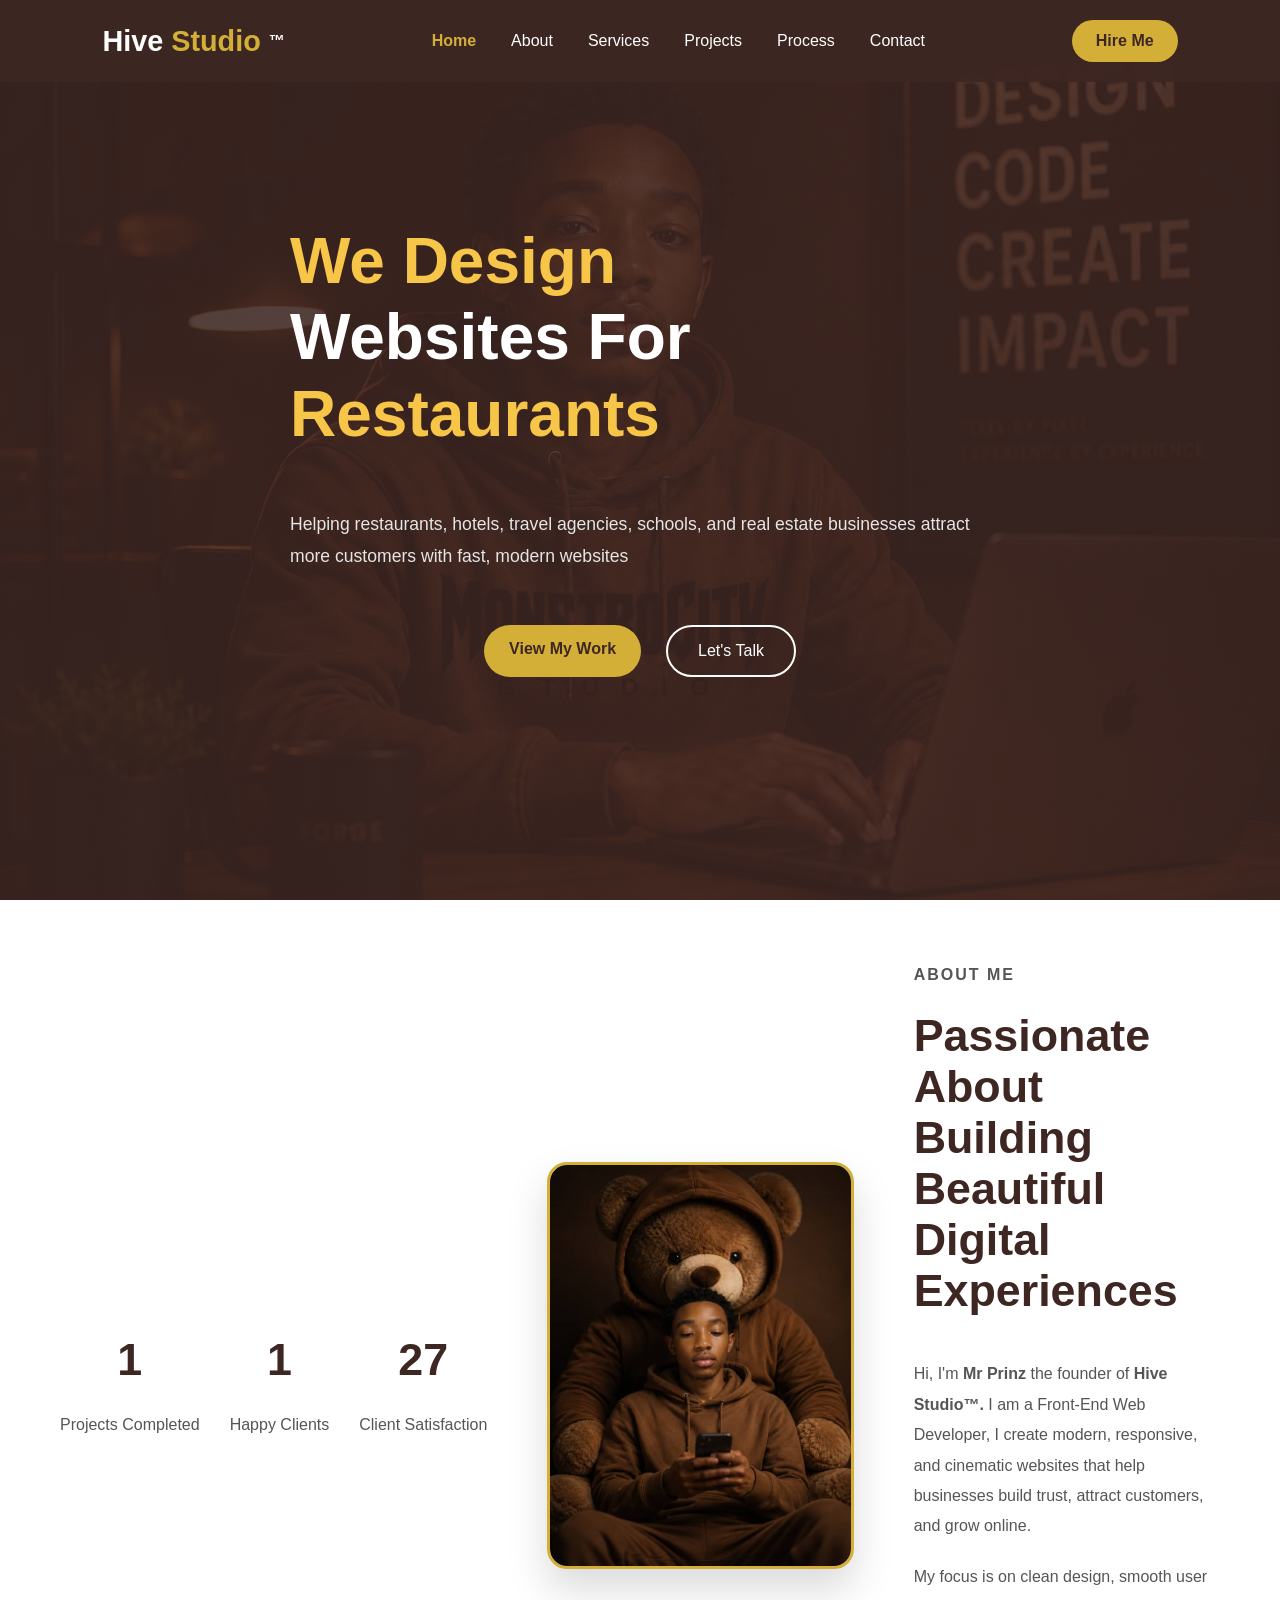
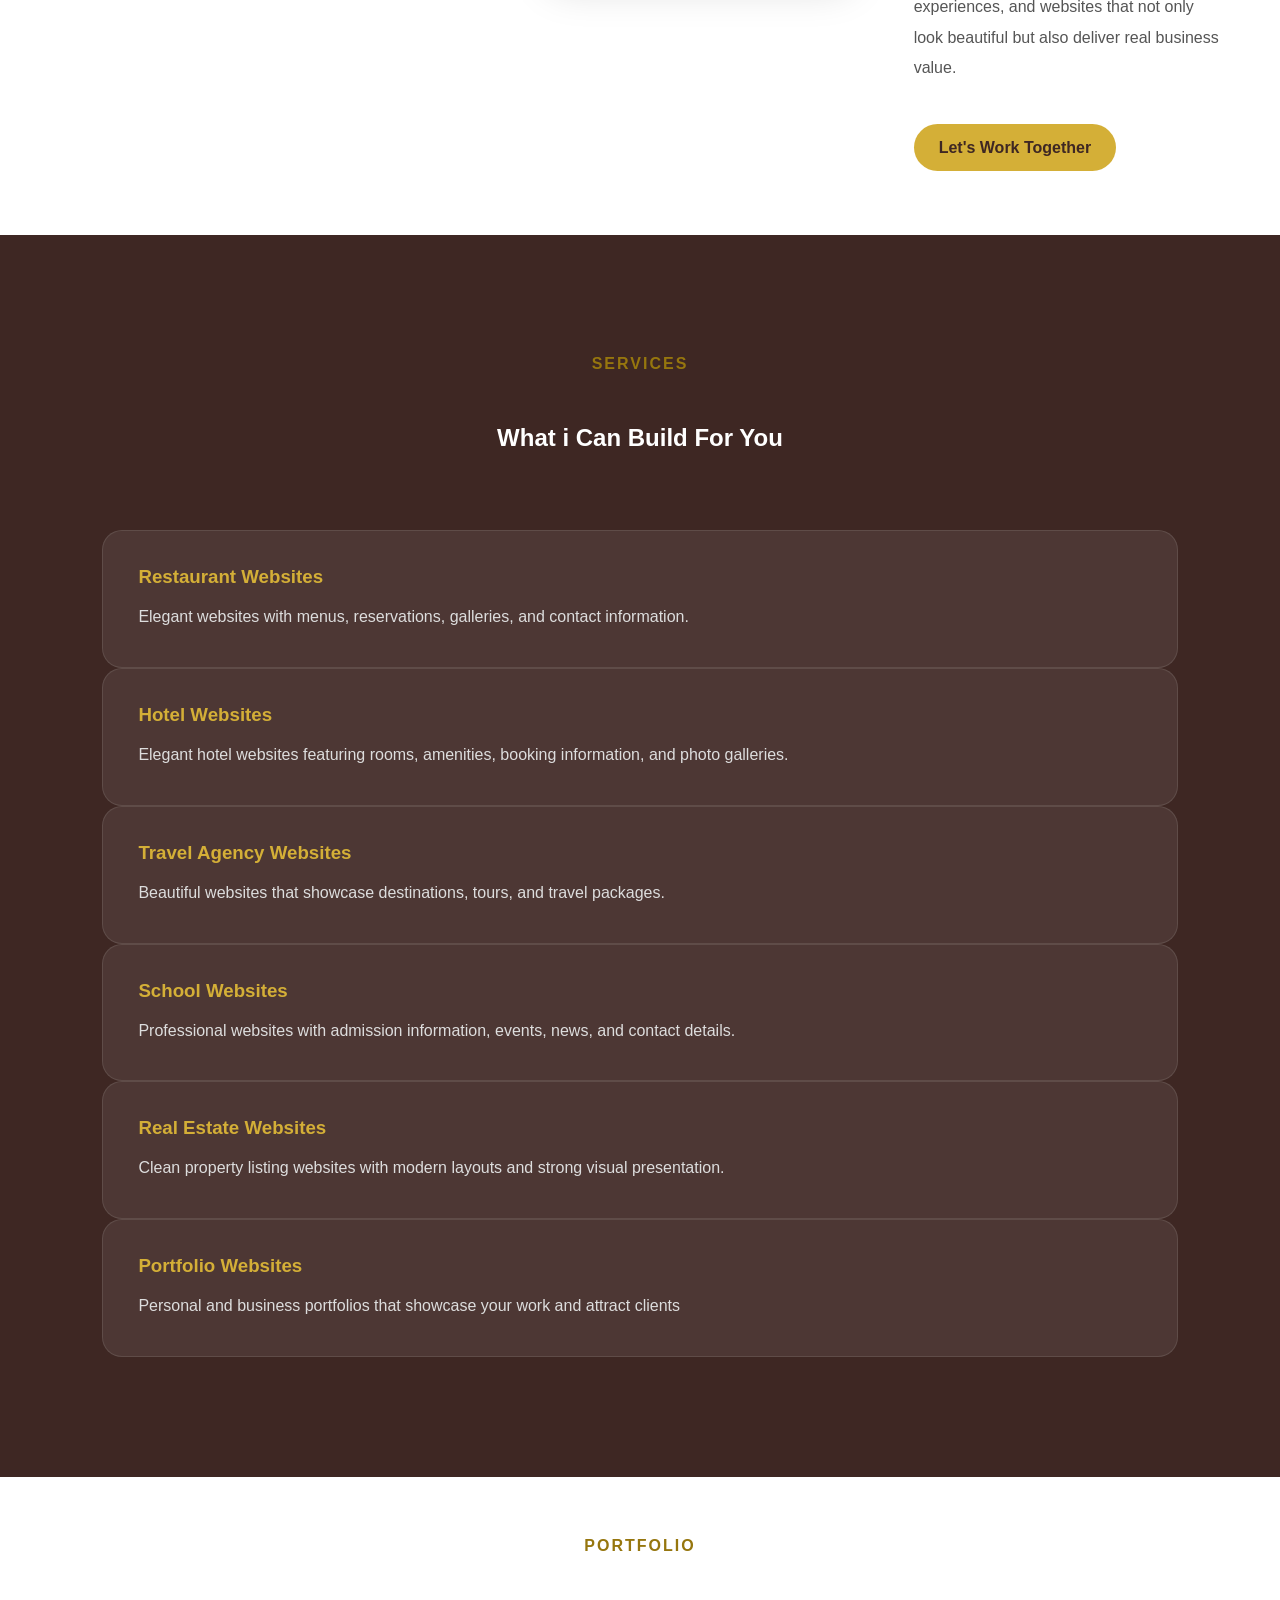
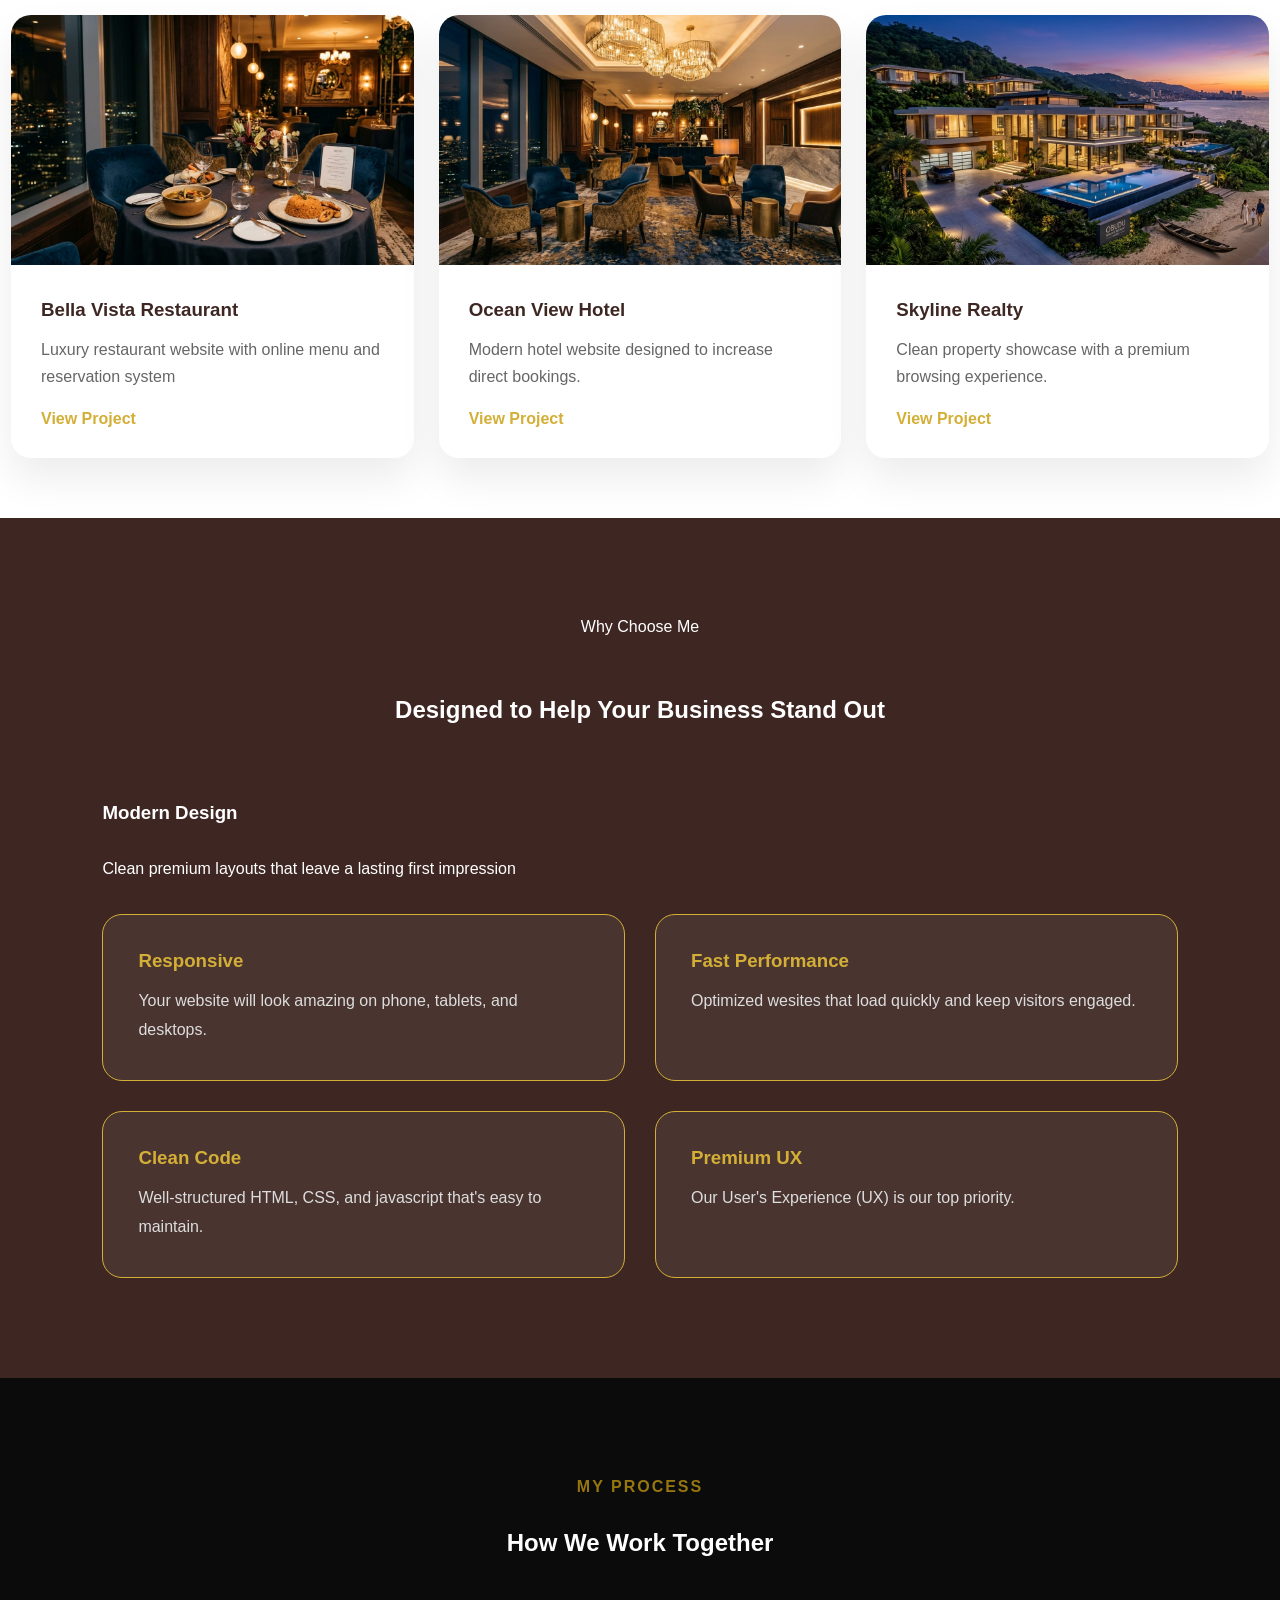
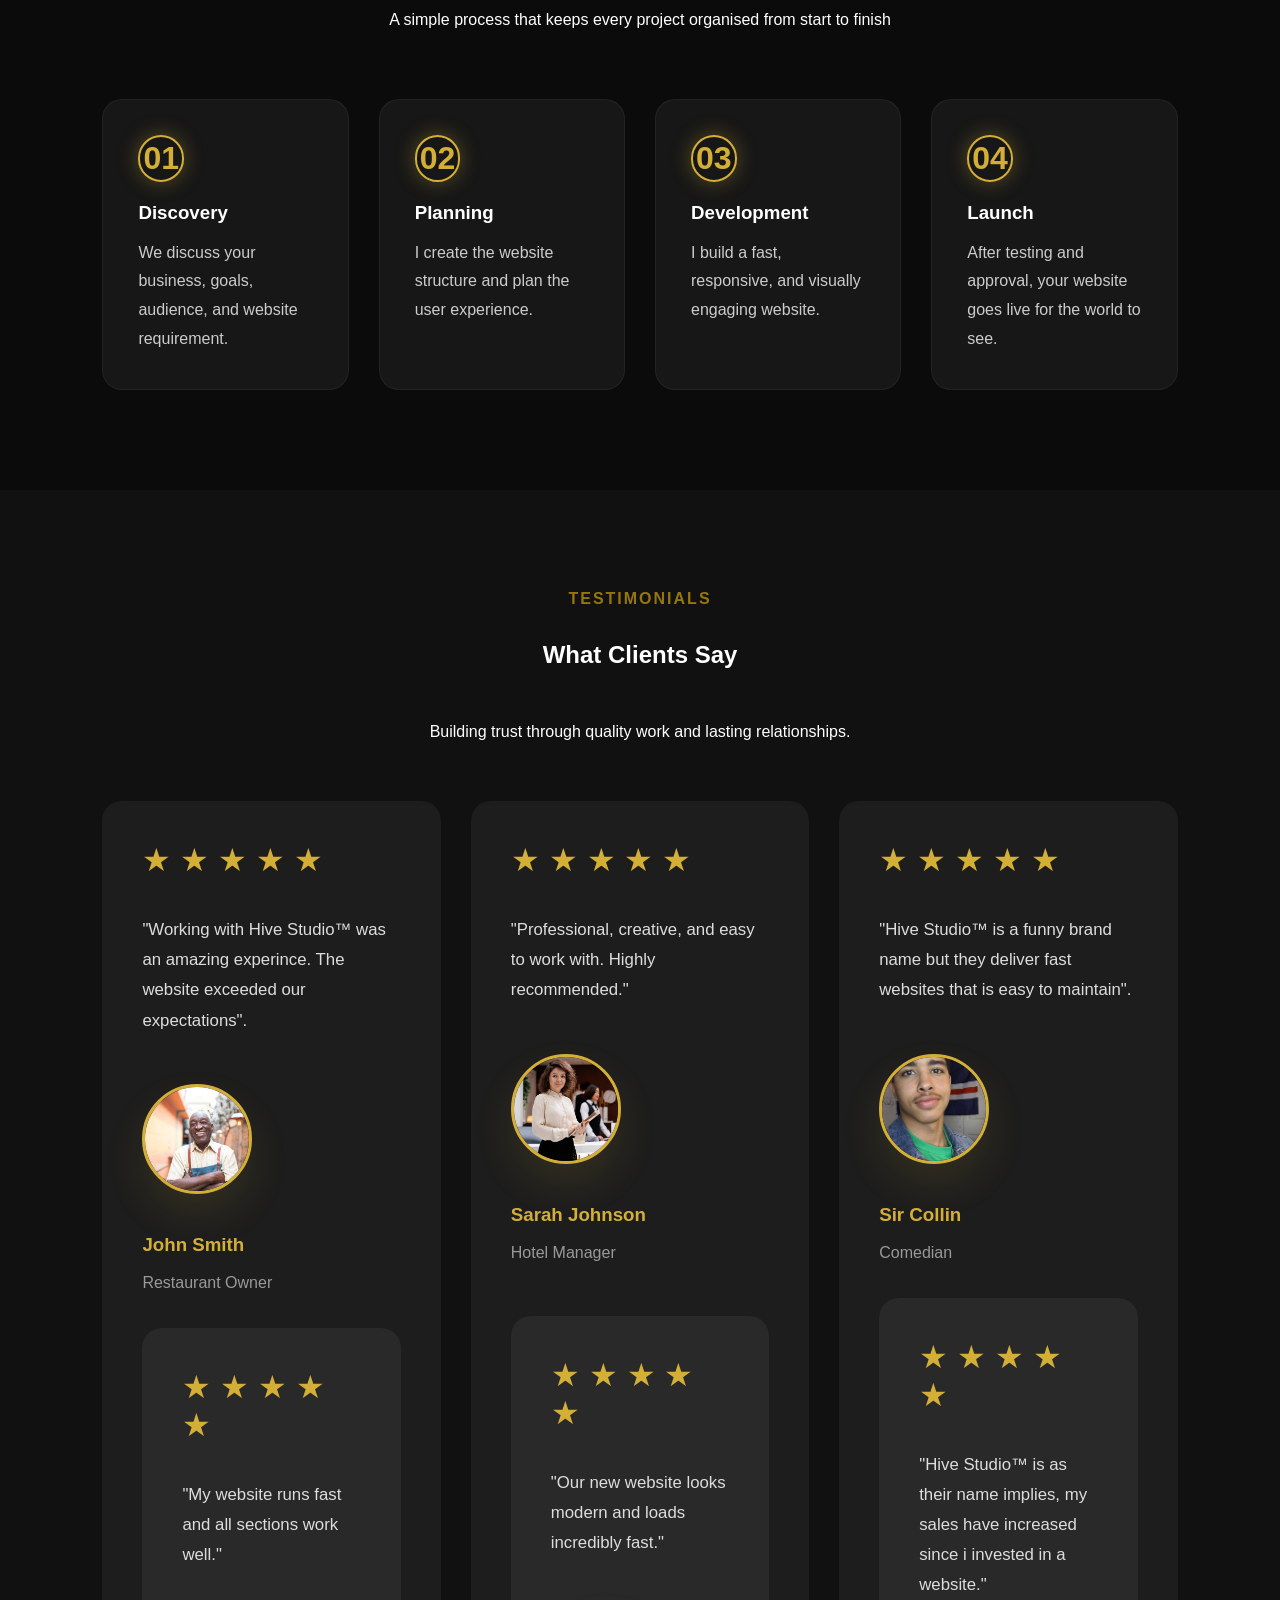
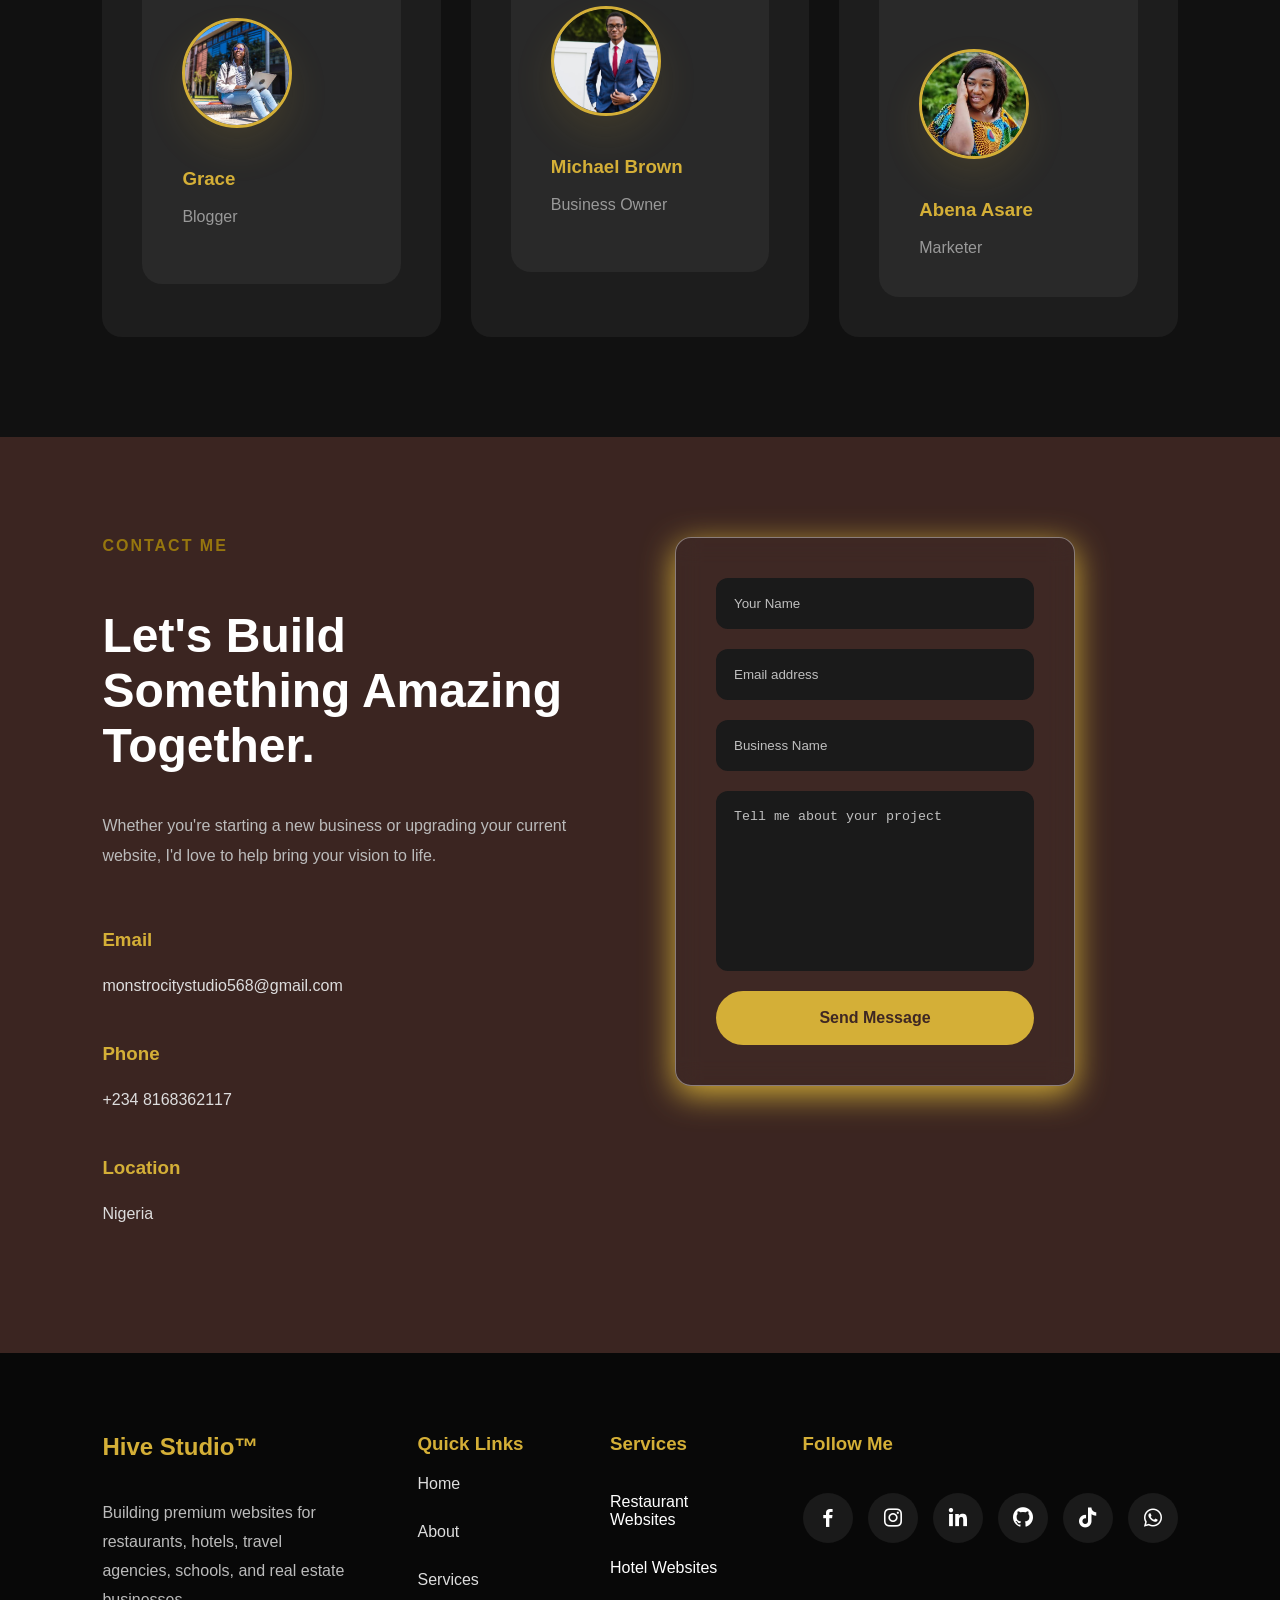
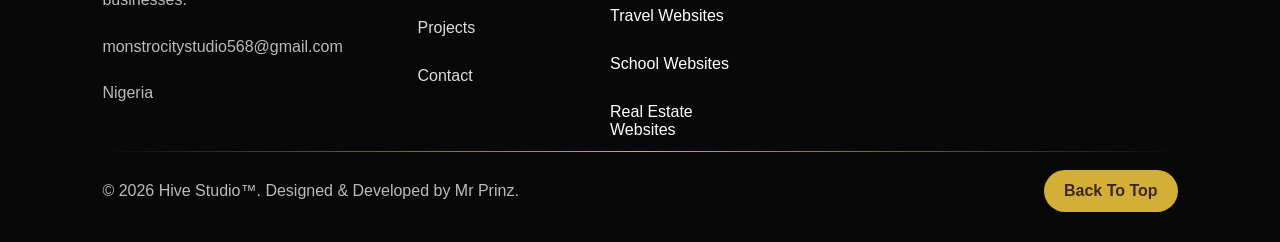
<file: index.html>
<!DOCTYPE html>
<html-lang="en">

<head>

<meta charset="UTF-8">

<meta name="viewport" content="width=device-width,initial-scale=1.0">

<title>Hive Studio™ | Cinematic web Design & Development</title>


    <link rel="stylesheet" href="css/boxicons.min.css">

    <!--<link rel="preload" href="Portfolio.css" as="style">-->

    <link rel="stylesheet" href="Portfolio.css">

<meta name="description"
content="Hive Studio™  builds modern, responsive and cinematic websites that help brands and
businesses stand out online.">

<meta name="keywords"
content="Web Design, Web Developer, Frontend Developer, Portfolio, HTML, CSS, JavaScript, Nigeria, Africa, Hive Studio™ ">

<meta name="author"
content="Hive Studio™">


<link rel="preload"
as="image"
href="Images/monstro.jpeg"



</head>

<body>


<!--Loadig Screen-->

<div id="preloader">

<div class="loader-content">

<h1>Hive Studio™</h1>
<p>Crafting Cinematic Websites</p>

<div class="loading-bar">

    <div class="loading-progress"></div>
</div>
    </div>
</div>



<header>

    <nav class="navbar">

        <div class="logo">
            <span class="big">Hive</span>
            <span class="belly"> Studio</span>
            <span class="Studio">™</span>
        </div>

        <ul class="nav-links" id="navLinks">

        <li><a href="#home">Home</a></li>
        <li><a href="#about">About</a></li>
        <li><a href="#services">Services</a></li>
        <li><a href="#projects">Projects</a></li>
        <li><a href="#process">Process</a></li>
        <li><a href="#contact">Contact</a></li>

        </ul> 


        <div class="menu-toggle" id="menuToggle">&#9776</div>

        <a href="#contact" class="hire-btn">Hire Me</a>

    </nav>

</header>

<main>

<section id="home" class="hero">

    <div class="hero-content hero-animation">
<!--
        <p class="hero-tag">Premium Front-End Web Developer</p><br>
-->

        <!--heading text edit-->
        <h1>
            <span id="typing1"></span><br>
             Websites For <span id="typing2"></span>
        </h1><br><br>

        <p class="hero-text">
        Helping restaurants, hotels, travel agencies, schools, and real estate businesses
        attract more customers with fast, modern websites
        </p><br>

        <div class="hero-buttons">
            <a href="#projects" class="btn-primary">View My Work</a>
             <a href="#contact" class="btn-secondary">Let's Talk</a>
        </div>

    </div>

</section>


<section id="about" class="about reveal">




  
  <!--Stats section-->

 <div class="stats">

<div class="stat">
    <h2 class="counter"
    data-target="1">0</h2>
    <p>Projects Completed</p>
</div>

<div class="stat">
    <h2 class="counter"
     data-target="1">0</h2>
     <p>Happy Clients</p>
</div>

<div class="stat">
    <h2 class="counter"
     data-target="100">0</h2>
     <p>Client Satisfaction</p>
</div>

    </div>


    <div class="about-image">
        <img src="Images/profile.jpeg" 
        alt="Photo of the founder of Hive Studio™" loading="lazy">
    </div>

    <div class="about-content">

<p class="section-tag">About Me</p>

<h2>
    Passionate About Building Beautiful Digital Experiences
</h2><br>

<p>
    Hi, I'm <strong> Mr Prinz</strong>
    the founder of <strong>Hive Studio™.</strong>
     I am a Front-End Web Developer,
    I create modern, responsive, and cinematic websites that
     help businesses build trust, attract customers, and grow online.
</p>

<p>
    My focus is on clean design, smooth user experiences,
     and websites that not only look beautiful but also 
     deliver real business value.
</p><br><br>

<a href="#contact" class="btn-primary">
    Let's Work Together
</a><br><br>

    </div>





</section>

<section id="services" class="services reveal">

<div class="section-heading">
    <p class="section-tag">Services</p><br><br>
    <h2>What i Can Build For You</h2>
</div><br>

<div class="services-container"></div>

<div class="service-card">
    <h3>Restaurant Websites</h3>
    <p>Elegant websites with menus, reservations,
        galleries, and contact information.
    </p>
</div>

<div class="service-card">
    <h3>Hotel Websites</h3>
    <p>Elegant hotel websites featuring rooms, amenities,
        booking information, and photo galleries.
    </p>
</div>

<div class="service-card">
    <h3>Travel Agency Websites </h3>
    <p>Beautiful websites that showcase destinations, tours,
        and travel packages.
    </p>
</div>

<div class="service-card">
    <h3>School Websites</h3>
    <p>Professional websites with admission information, events,
        news, and contact details.
    </p>
</div>

<div class="service-card">
    <h3>Real Estate Websites</h3>
    <p>Clean property listing websites with modern layouts and strong
        visual presentation.
    </p>
</div>

<div class="service-card">
    <h3>Portfolio Websites</h3>
    <p>Personal and business portfolios that showcase your work and attract
        clients
    </p>
</div>

</div>

</section>

<section id="projects" class="projects reveal">

<div class="section-heading">
    <p class="section-tag">Portfolio</p>
</div>

<div class="projects-container">

    <div class="project-card">
        <img src="Images/restaurant.jpeg"
         alt="Restaurant Website image" loading="lazy">

        <div class="project-content">
            <h3>Bella Vista Restaurant</h3>
           <p> Luxury restaurant website with online menu and reservation system</p>

           <a href="#">View Project</a>

        </div>
    </div>

     <div class="project-card">
        <img src="Images/hotel.jpeg" alt="Hotel Website image" loading="lazy">

        <div class="project-content">
            <h3>Ocean View Hotel</h3>
           <p>Modern hotel website designed to increase direct bookings.</p>

           <a href="#">View Project</a>

        </div>
    </div>


    <div class="project-card">
        <img src="Images/realestate.jpeg"
         alt="Real Estate Website image" loading="lazy">

        <div class="project-content">
            <h3>Skyline Realty</h3>
           <p>Clean property showcase with a premium browsing experience.</p>

           <a href="#">View Project</a>

        </div>
    </div>

</div>

</section>

<section id="why-choose" class="why-choose">

<div class="section-heading">
    <p class="section-heading">Why Choose Me</p>
    <h2>Designed to Help Your Business Stand Out</h2>
</div><br>

<h3>Modern Design</h3><br><br>
<p>Clean premium layouts that leave a lasting first impression</p><br><br>

<div class="why-grid">

<div class="why-card">
    <h3>Responsive</h3>
    <p>Your website will look amazing on phone, tablets, and desktops. </p>
</div>

<div class="why-card">
    <h3>Fast Performance</h3>
    <p>Optimized wesites that load quickly and keep visitors engaged. </p>
</div>

<div class="why-card">
    <h3>Clean Code</h3>
    <p>Well-structured HTML, CSS, and javascript that's easy to maintain. </p>
</div>

<div class="why-card">
    <h3>Premium UX</h3>
    <p>Our User's Experience (UX) is our top priority. </p>
</div>

</div>

</section>


<section id="process" class="process reveal">

    <div class="section-heading">
        <p class="section-tag">My Process</p><br>
        <h2>How We Work Together</h2><br><br><br>
        <p class="section-subtitle">
            A simple process that keeps every project organised
            from start to finish
        </p>
    </div>

    <div class="process-container">

        <div class="process-card">
            <span class="bb">01</span>
            <h3>Discovery</h3>
            <p>We discuss your business, goals, audience, and website requirement.</p>

        </div>

        <div class="process-card">
            <span class="bb">02</span>
            <h3>Planning</h3>
            <p>I create the website structure and plan the user experience.</p>

        </div>

        <div class="process-card">
            <span class="bb">03</span>
            <h3>Development</h3>
            <p>I build a fast, responsive, and visually engaging website.</p>

        </div>

        <div class="process-card">
            <span class="bb">04</span>
            <h3>Launch</h3>
            <p>After testing and approval, your website goes live for the world to see.</p>

        </div>
  
    </div>

</section>

<section id="testimonials" class="testimonials reveal">

<div class="section-heading">
    <p class="section-tag">Testimonials</p><br>
    <h2>What Clients Say</h2><br><br><br>
    <p class="section-subtitle">
        Building trust through quality work and lasting relationships.
    </p>
</div>

<div class="testimonial-container">

    <div class="testimonial-card">


        <div class="static-rating">
    <span class="star filled">&#9733</span>
    <span class="star filled">&#9733</span>
    <span class="star filled">&#9733</span>
    <span class="star filled">&#9733</span>
    <span class="star filled">&#9733</span>
</div><br><br><br>


        <p class="quote">
            "Working with Hive Studio™ was an amazing experince.
            The website exceeded our expectations".
        </p><br>

        <img class="img" src="Images/john.jpeg" alt="john smith" loading="lazy"><br><br><br>

        <div class="client">
            <h3>John Smith</h3><br>
            <span>Restaurant Owner</span><br><br><br>
             
        </div>

        <div class="testimonial-card">

                 <div class="static-rating">
    <span class="star filled">&#9733</span>
    <span class="star filled">&#9733</span>
    <span class="star filled">&#9733</span>
    <span class="star filled">&#9733</span>
    <span class="star filled">&#9733</span>
</div><br><br><br>

        <p class="quote">
            "My website runs fast and all sections work well."
        </p><br>

        <img class="img" src="Images/grace.jpeg" alt="grace" loading="lazy"><br><br><br>

        <div class="client">
            <h3>Grace</h3><br>
            <span>Blogger</span><br><br>
        
        </div>
        </div>

    </div>

    <div class="testimonial-card">


             <div class="static-rating">
    <span class="star filled">&#9733</span>
    <span class="star filled">&#9733</span>
    <span class="star filled">&#9733</span>
    <span class="star filled">&#9733</span>
    <span class="star filled">&#9733</span>
</div><br><br><br>

        <p class="quote">
            "Professional, creative, and easy to work with. Highly recommended."
        </p><br>

             <img class="img" src="Images/sarah.jpeg" alt="sarah" loading="lazy"><br><br><br>

        <div class="client">
            <h3>Sarah Johnson</h3><br>
            <span>Hotel Manager</span><br><br>
       
        </div><br><br>


        <div class="testimonial-card">

                 <div class="static-rating">
    <span class="star filled">&#9733</span>
    <span class="star filled">&#9733</span>
    <span class="star filled">&#9733</span>
    <span class="star filled">&#9733</span>
    <span class="star filled">&#9733</span>
</div><br><br><br>

        <p class="quote">
            "Our new website looks modern and loads incredibly fast."
        </p><br>

        <img class="img" src="Images/brown.jpeg" alt="brown" loading="lazy"><br><br><br>

        <div class="client">
            <h3>Michael Brown</h3><br>
            <span>Business Owner</span><br><br>
        
        </div>

    </div>

</div>




    <div class="testimonial-card">

             <div class="static-rating">
    <span class="star filled">&#9733</span>
    <span class="star filled">&#9733</span>
    <span class="star filled">&#9733</span>
    <span class="star filled">&#9733</span>
    <span class="star filled">&#9733</span>
</div><br><br><br>

        <p class="quote">
            "Hive Studio™ is a funny brand name but they deliver
             fast websites that is easy to maintain".
        </p><br>

              <img class="img" src="Images/collin.jpeg" 
              alt="sir collin" loading="lazy"><br><br><br>

        <div class="client">
            <h3>Sir Collin</h3><br>
            <span>Comedian</span><br><br><br>

        </div>

        <div class="testimonial-card">


                    <div class="static-rating">
    <span class="star filled">&#9733</span>
    <span class="star filled">&#9733</span>
    <span class="star filled">&#9733</span>
    <span class="star filled">&#9733</span>
    <span class="star filled">&#9733</span>
</div><br><br><br>


        <p class="quote">
            "Hive Studio™ is as their name implies,
            my sales have increased since i invested in a website."
        </p><br>

         <img class="img" src="Images/asare.jpeg" alt="asare" loading="lazy"><br><br><br>

         <div class="client">
            <h3>Abena Asare</h3><br>
            <span>Marketer</span>

        </div>
        </div>

    </div>

</section>


<section id="contact" class="contact reveal">

<div class="contact-left">

    <p class="section-tag">Contact Me</p><br>

    <h2>
        Let's Build Something Amazing Together.
    </h2><br>

    <p class="contact-text">
        Whether you're starting a new business or upgrading your
        current website, I'd love to help bring your vision to life.
    </p><br>

    <div class="contact-info">

        <div class="info-box">
            <h3>Email</h3><br>
            <p>monstrocitystudio568@gmail.com</p><br>
        </div>

        
        <div class="info-box">
            <h3>Phone</h3><br>
            <p>+234 8168362117</p><br>
            </div>

        <div class="info-box">
            <h3>Location</h3><br>
            <p>Nigeria</p>
        </div>
    </div>
</div>

<div class="contact-right">
<div class="form-wrapper">
    <form>

        <input type="text" placeholder="Your Name">

        <input  type="email" placeholder="Email address">

        <input  type="text" placeholder="Business Name">

        <textarea placeholder="Tell me about your project"></textarea>

        <button type="submit">Send Message</button>

    </form>
</div>

</div>

</section>

</main>


<footer class="footer reveal">


    <div class="footer-container">

        <div class="footer-brand">
            <h2>Hive Studio™</h2><br>
            <p>
                Building premium websites for restaurants, hotels, 
                travel agencies, schools, and real estate businesses.
            </p><br>

            <p>
                monstrocitystudio568@gmail.com
            </p><br>

            <p>
                Nigeria
            </p>
        </div>

        <div class="footer-links">

            <h3>Quick Links</h3>

            <ul>

                <li><a href="#home">Home</a></li><br>
                <li><a href="#about">About</a></li><br>
                <li><a href="#services">Services</a></li><br>
                <li><a href="#projects">Projects</a></li><br>
                <li><a href="#contact">Contact</a></li>

            </ul>

        </div>

        <div class="footer-services">
            <h3>Services</h3><br>

            <ul>

                <li>Restaurant Websites</li><br>
                <li>Hotel Websites</li><br>
                <li>Travel Websites</li><br>
                <li>School Websites</li><br>
                <li>Real Estate Websites</li>

            </ul>
        </div>

        <div class="footer-social">

            <h3>Follow Me</h3><br>
            <div class="social-icons">

                <a href="#" class="circle" aria-label="facebook"><i class="bx bxl-facebook"></i></a>
                <a href="#" class="circle" aria-label="instagram"><i class="bx bxl-instagram"></i></a>
                <a href="https://www.linkedin.com/in/mr-prinz-85503630b?utm_source=share_via&utm_content=profile&utm_medium=member_android" class="circle"
                aria-label="linkedin">
                    <i class="bx bxl-linkedin"></i></a>
                <a href="https://github.com/prinz902" class="circle"
                aria-label="github"><i class="bx bxl-github"></i></a>
                <a href="https://www.tiktok.com/@prinz_the_dev?_r=1&_t=ZN-97iVaFjxzpm" class="circle"
                aria-label="tiktok"><i class="bx bxl-tiktok"></i></a>
                <a href="https://wa.me/2348168362117" class="circle"
                aria-label="whatsapp"><i class="bx bxl-whatsapp"></i></a>


            </div>

        </div>

    </div>

    <hr><br>

    <div class="footer-bottom">

        <p>&copy 2026 Hive Studio™. Designed & Developed by Mr Prinz.</p>

        <a href="#home" class="top-btn">Back To Top</a>

    </div>


</footer>




<div class="modal">

    <div class="modal-content">

        <span class="close">&times;</span>

        <img src="Images/restaurant.jpg" alt="Project Preview" loading="lazy">

        <h2> Bella Vista Restaurant</h2>

        <p>
            A modern restaurant website with online reservations,
            digital menu and responsive design.
        </p>

        <h3>Technologies Used</h3>

        <ul>
            <li>HTML</li>
            <li>CSS</li>
            <li>JavaScript</li>
        </ul>

        <div class="modal-buttons">

            <a href="#" class="btn">Live Demo</a>

            <a href="#" class="btn open-modal">View Code</a>

        </div>
    </div>
</div>






<script src="script.js" defer></script>

</body>

</html>
</file>
<file: Portfolio.css>
/*Reset*/
*{
margin: 0;
padding:0;
box-sizing: border-box;
justify-content: center;
}

/*body*/
body{
    font-family:Arial, Helvetica, sans-serif;
    background-color: #3E2723;
    color: #ffffff;
}

/*navbar*/
.navbar{
    display: flex;
    justify-content: space-between;
    align-items: center;

    padding: 20px 8%;
    width: 100%;

    position: fixed;
    top: 0;
    left: 0;

    background: rgba(62, 39, 35, 0.85);
    backdrop-filter: blur(10px);

    z-index: 1000;

}

/*logo*/
.logo{
   display: flex;
   align-items: center;
   gap: 8px;
   font-weight: 700;
}

.big{
    color: #ffffff;
    font-size: 1.8rem;
}

.belly{
    color: #D4AF37;
    font-size: 1.8rem;
}

.studio{
    color: #ffffff;
    font-size: 0.9rem;
    letter-spacing: 2px;
    text-transform: uppercase;
}

/*nav links*/
.nav-links{
    display: flex;
    list-style: none;
    gap: 35px;
}

.nav-links a{
    text-decoration: none;
    color:#ffffff;
    transition: 0.3s;
    position: relative;
}

.nav-links a::after {
    content: "";
    position: absolute;
    left: 0;
    bottom: -6px;
    width: 0;
    height: 2px;
    background: #D4AF37;
    transition: width 0.3s ease;
}

.nav-links a:hover {
    color: #D4AF37;
}

.nav-links a:hover::after {
    width: 100%;
}

/*active navigation*/
.nav-links a.active{
    color: #D4AF37;
    font-weight: 600;
}

/*hamburger menu btn desktop style property*/
.menu-toggle{
    display: none;
    font-size: 32px;
    color: #D4AF37;
    cursor: pointer;
}

/*hire me btn*/
.hire-btn{
    text-decoration: none;
    background: #D4AF37;
    color: #3E2723;
    padding: 12px 24px;
    border-radius: 30px;
    font-weight: bold;
    transition: 0.3s;
}

.hire-btn:hover {

    transform: translateY(-2px);
    box-shadow: 0 0 25px rgba(212, 175, 55, .5);
}

/*hero section*/
.hero{
    min-height: 100vh;
    display: flex;
    align-items: center;
    padding: 0 8%;
    background: linear-gradient(
        rgba(62, 39, 35, 0.85),
        rgba(62, 39, 35, 0.85)
    ),
    url("Images/monstro.jpeg");

    background-size: cover;
    background-position: center;
}

.hero-content {
    opacity: 0;
    transform: translateY(40px);
    max-width: 700px;
}

.hero-content.hero-animation{
    animation: heroReveal 1s ease forwards;
}

/*.hero-tag {
    color: #D4AF37;
    font-size: 1rem;
    margin-bottom: 15px;
    letter-spacing: 2px;
    text-transform: uppercase;
}*/

.hero h1 {
font-size: 4rem;
line-height: 1.2;
margin-bottom: 20px;
}

.hero-text {
    color: #E5E5E5;
    font-size: 1.1rem;
    line-height: 1.8;
    margin-bottom: 35px;
}

.hero-buttons {
    display: flex;
    gap: 25px;
}

.btn-primary {
    background: #D4AF37;
    color: #3E2723;
    padding: 15px 25px;
    border-radius: 30px;
    text-decoration: none;
    font-weight: bold;
    transition: 0.3s;
}

.btn-primary:hover {
    transform: translateY(-3px);
    box-shadow: 0 0 25px black;
}

.btn-secondary {
    border: 2px solid #ffffff;
    color: #ffffff;
    padding: 15px 30px;
    border-radius: 30px;
    text-decoration: none;
    transition: 0.3s
}

.btn-secondary:hover {
    background:#ffffff;
    color: #3E2723;
}

/*about section*/

.about{
    display: flex;
    align-items: center;
    justify-content: space-between;
    gap: 60px;

    padding: 60px;

    background: #ffffff;
    color: #222;
}

.about-image {
    flex: 1;

}

.about-image img {
    width: 100%;
    max-width: 450px;
    border: 3px solid #D4AF37;
    border-radius: 20px;

    box-shadow: 0 20px 40px rgba(0,0,0, .15 );
}

.about-content {
    flex: 1;
}


/*About Stats*/


.stats{
    display:flex;
    justify-content: space-around;
    flex-wrap: wrap;
    gap: 30px;
    margin-top: 60px;

}

.stat{
    text-align: center;
}

.counter{
    font-size: 3rem;
    color: #D4AF37;
}





.section-tag {
    color: #96760e;
    font-weight: bold;
    text-transform: uppercase;
    letter-spacing: 2px;
    margin-bottom: 15px;
    
}

.about h2 {
    font-size: 2.8rem;
    margin-bottom: 25px;
    color: #3E2723;
}

.about p {
    line-height: 1.9;
    margin-bottom: 20px;
    color: #555;
}

/*Services Section*/
.services {
    padding: 120px 8%;
    background: #3E2723;
    color: #ffffff;
}

.section-heading {
    text-align:center;
    margin-bottom: 60px;
}

.section heading h2 {
    font-size: 2.8rem;
    margin-top: 10px;
}

.service-container {
    display: grid;
    grid-template-columns: repeat(3, 1fr);
    gap: 30px;
}

.service-card {
    background: rgba(255, 255, 255, 0.08 );
    padding: 35px;
    border-radius: 20px;
    transition: transform .3s ease,
    box-shadow .3s ease;
    border: 1px solid rgba(255, 255, 255, 0.1);
}

.service-card h3 {
    color: #D4AF37;
    margin-bottom: 15px;
}

.service-card p {
    line-height: 1.8;
    color: #ddd;
}

.service-card:hover {
    transform: translateY(-10px);
    box-shadow: 0 20px 40px rgba(0, 0, 0, .2);
}

/*projects*/
.projects{
    background: #ffffff;
    padding-top: 60px;
    padding-bottom: 60px;
    padding-left: 11px;
    padding-right: 11px;
}

.projects-container{
    display: grid;
    grid-template-columns: repeat(3, 1fr);
    gap:25px;
}

.project-card{
    background: white;
    border-radius: 20px;
    overflow: hidden;
    box-shadow: 0 20px 40px rgba(0, 0, 0, .08);
    transition: transform .35s ease,
    box-shadow .35s ease;
}

.project-card:hover {
    transform: translateY(-10px);
    box-shadow: 0 20px 40px rgba(0, 0, 0, .25)
}

.project-image{
    overflow: hidden;
    border-radius: 15px;
}

.project-image img{
    width: 100%;
    transition: transform .5s ease;
}

.project-card:hover img{
    transform: scale(1.08);
}


.project-card img{
    width: 100%;
    height: 250px;
    object-fit: cover;
}


.project-content {
    padding: 30px;
}

.project-content h3 {
    color: #3E2723;
    margin-bottom: 15px;
}

.project-content p {
    color: #666;
    line-height: 1.7;
    margin-bottom: 20px;
}

.project-content a{
    color: #D4AF37;
    text-decoration: none;
    font-weight: 600;
}

/*why hire me setion*/
.why-choose{
    padding: 100px 8%;
    background: #3E2723;
    color: white;
}

.why-grid {
    display: grid;
    grid-template-columns: repeat(2, 1fr);
    gap: 30px;
}

.why-card {
    background: rgba(255, 2555, 255, .06);
    padding: 35px;
    border:1px solid #D4AF37;
    border-radius: 20px;
    transition: .3s;
}

.why-card:hover{
    transform: translateY(-8px);
    box-shadow: 0 0 25px rgba(212, 175, 55, .5);
}

.why-card h3{
    color: #D4AF37;
    margin-bottom: 15px;
}

.why-card p{
line-height: 1.8;
color:#ddd;
}

/*Process Section*/

.process{
    padding: 100px 8%;
    background: #0b0b0b;
    color: #ffffff;
}

.process-container{
    display: grid;
    margin-top: 70px;
    grid-template-columns: repeat(4, 1fr);
    gap: 30px;
}

.process-card {
    background: rgba(255, 255, 255, .05);
    border: 1px solid rgba(255, 255, 255, .05);
    border-radius: 20px;
    padding: 35px;
    transition: all .4s ease;

}

.process-card:hover{
    transform: translateY(-10px);
    box-shadow: 0 20px 40px rgba(212, 175, 55, .15);
}

.process-card span{
    display: inline-block;
    font-size: 2rem;
    font-weight: bold;
    color: #D4AF37;
    margin-bottom: 20px;
    box-shadow: 0 0 20px rgba(212, 175,55, .35);
}

.process-card h3{
    margin-bottom: 15px;
}

.process-card p{
    color: #ccc;
    line-height: 1.8;
}

.bb{
border: 2px solid #D4AF37;
padding: 3px;
border-radius: 25px;
}

/*Testimonial section*/
.testimonials{
    padding: 100px 8%;
    background: #111;
    color: white;
}

.testimonial-container{
    display:grid;
    grid-template-columns: repeat(3, 1fr);
    gap: 30px;
    margin-top: 60px;
}

.testimonial-card{
    background: rgba(255, 255, 255, .05);
    padding: 40px;
    border-radius: 20px;
    transition: transform .35s ease,
    box-shadow .3s ease;
}

.testimonial-card:hover{
    transform: translateY(-10px);
    box-shadow: 0 20px 40px rgba(212, 175, 55, .12);
}

.quote{
    font-size: 1.05rem;
    line-height: 1.8;
    margin-bottom: 30px;
    color: #ddd;
}

.client h3{
    color: #D4AF37;
}

.client span{
    color: #999;
}

.img{
    border-radius: 100px;
    width: 110px;
    height: 110px;
    border: 3px solid #D4AF37;
    object-fit: cover;
     box-shadow: 0 20px 40px rgba(212, 175, 55, .12);
}


.static-rating{
    font-size: 32px;
    display: inline-block;
}

.star.filled{
    color: #D4AF37;
}

.star.empty{
    color: #E0E0E0;
}


/*Contact*/
.contact{
    padding: 100px 8%;
    display: grid;
    grid-template-columns: 1fr 1fr;
    gap: 70px;
    background: #0b0b0b0B;
    color: white;
}

.contact h2{
    font-size: 3rem;
    margin: 20px 0;
}

.contact-text{
    color: #bbb;
    line-height: 1.9;
    margin-bottom: 40px;
}

.info-box{
    margin-bottom: 30px;
}

.info-box h3{
    color: #D4AF37;
    margin-bottom: 8px;
}

.info-box p{
    color: #ddd;
}

form{
    display: flex;
    flex-direction: column;
    gap: 20px;
}

input,textarea{
    background: #1A1A1A;
    border: none;
    padding: 18px;
    color: white;
    border-radius: 12px;
    outline: none;
}

textarea{
    height: 180px;
    resize: none;
}

button{
    background: #D4AF37;
    color: #3E2723;
    border: none;
    padding: 18px;
    border-radius: 50px;
    font-size: 1rem;
    font-weight: bold;
    cursor: pointer;
    transition: .3s;
}

button:hover{
    transform: translateY(-5px) scale(1.02);
    box-shadow: 0 15px 35px rgba(212, 175, 55, .4);
}

.form-wrapper{
    width: 400px;
    padding: 40px;
    background: rgba(255, 255, 255, .015); /*semi-transparent white*/
    backdrop-filter: blur(12px);/*blurs the content behind the form*/
    -webkit-backdrop-filter: blur(12px); /*safari support*/
    border: 1px solid rgba(255, 255, 255, 0.4); 
    border-radius: 16px;
    box-shadow: 0 8px 32px 0 #D4AF37;
    color: #ffffff;
}



.box:hover{
    border: 1px solid #D4AF37;
     box-shadow: 0 20px 40px rgba(240, 196, 54, 0.2);
}

input:focus, textarea:focus{
    border: 2px solid #D4AF37;
    box-shadow: 0 0 20px rgba(212, 175, 55, .3);
    transition: .4s;
}

input::placeholder,textarea::placeholder{
    color: #bfbfbf;
}


/*footer section*/

.footer{
    background: #080808;
    color: white;
    padding: 80px 8% 30px;
}

.footer-container{
    display: grid;
    grid-template-columns: 2fr 1fr 1fr 1fr;
    gap: 70px;
}

.footer h2,
.footer h3{
    color: #D4AF37;
    margin-bottom: 20px;
}

.footer p{
    color: #bbb;
    line-height: 1.8;
}

.footer ul{
    list-style: none;
}

.footer ul li{
    margin-bottom: 12px;
}

.footer a{
    text-decoration: none;
    color: #ddd;
    transition: .3s;
}

.footer a:hover{
    color: #D4AF37;
    
     
     
}



.social-icons{
    display: flex;
    gap: 15px;
}

.social-icons a{
    width: 50px;
    height: 50px;
    background: #1A1A1A;
    display: flex;
    justify-content: center;
    align-items: center;
    border-radius: 50%;
    color: #D4AF37;
    font-size: 20px;
    transition: .3s;
}

.social-icons a:hover{
    background: #D4AF37;
    color: #111;
    transform: translateY(-6px) rotate(8deg);
    box-shadow: 0 0 25px rgba(212, 175, 55, .45);
}

.circle i {
    color: #ffffff;
    font-size: 24px;
}



hr{
    border: none;
    height: 1px;
    background: linear-gradient( 
        to right, transparent, 
        #D4AF37,
        transparent
    );
}

.footer-bottom{
    display: flex;
    justify-content: space-between;
    align-items: center;
}

.top-btn{
    background: #D4AF37;
    color:#3E2723 !important;
    padding: 12px 20px;
    border-radius: 50px;
    font-weight: bold;
}

.top-btn:hover{
    transform: translateY(-5px);
    box-shadow: 0 0 25px rgba(212, 175, 55, .5);
}

/*scroll reveal*/
.reveal{
    opacity: 0;
    transform: translateY(80px);
    transition: all .8s ease;
}

.reveal.active{
    opacity: 1;
    transform: translateY(0);
}


/*Preloading screen*/

#preloader{
    position: fixed;
    top: 0;
    left: 0;
    width: 100%;
    height: 100vh;
    background:#111;
    display: flex;
    justify-content: center;
    align-items: center;
    z-index: 9999;
    transition: opacity .8s ease, visibility .8s ease;
}

.loader-content{
    text-align:center;
}

.loader-content h1{
    color: #D4AF37;
    font-size: 3rem;
    margin-bottom: 10px;
}

.loader-content p{
    color: white;
    letter-spacing: 2px;
    margin-bottom: 30px;
}

.loading-bar{
    width: 260px;
    height: 5px;
    background: #333;
    border-radius: 50px;
    overflow: hidden;

    margin: 0 auto;
       
}

.loading-progress{
    width:0;
    height: 100%;
    background: #D4AF37;
    animation: loading 0.9s linear forwards;
}

@keyframes loading{

    from{
        width: 0;
    }

    to{
        width: 100%;
    }

}


#preloader.hide{
    opacity: 0;
    visibility: hidden;
}

/*hero text anime*/
#typing{
    color: #D4AF37;
}




hero-scroll anime
.hero-animation{
    opacity: 0;
    transform: translateY(40px);
    animation: heroReveal 1s ease forwards;
}

@keyframes heroReveal{
    
    from{
        opacity: 0;
        transform: translateY(40px);
    }

    to{
        opacity: 1;
        transform: translateY(0);
    }
}




#typing1,
#typing2{
    color:#f7c548;
}


.fade{
    opacity: 0;
    animation: fadeIn 0.6s ease forwards;
}

@keyframes fadeIn {
    from{
        opacity: 0;
        transform: translateY(10px);
    }

    to{
        opacity: 1;
        transform: translateY(0);
    }
}


#typing1.fade {
    animation: fadeIn 1.2s ease forwards;
}
#typing2.fade {
    animation: fadeIn 0.6s ease forwards;
}

@keyframes fadeIn {
    from {
        opacity: 0;
        transform: translateY(10px)
    }
    to {
        opacity: 1;
        transform: translateY(0);
    }
}



/*modal section*/
.modal{
    display: none;
    position: fixed;
    top: 0;
    left: 0;
    width: 100%;
    height: 100vh;
    background: rgba(0, 0, 0, .8);
    justify-content:center;
    align-items: center;
    z-index: 10000;

}

.modal-content{
    width: 90%;
    max-width: 700px;
    background: #1A1A1A;
    color: white;
    border: 2px solid #D4AF37;
    border-radius: 15px;
    padding: 30px;
    position: relative;
    text-align: center;
}

.modal-content img{
    width: 100%;
    border-radius: 10px;
    margin-bottom: 20px;
}

.close{
    position: absolute;
    top: 15px;
    right: 20px;
    font-size: 30px;
    cursor: pointer;
    color: #D4AF37;
}

.modal-buttons{
    display: flex;
    justify-content: center;
    gap: 15px;
    margin-top: 20px;
}










/*
.business {
    display: inline-block;
    color: #f7c548;
    animation: businessFloat 4s ease-in-out
    infinite;

    animation-delay: .5s;
}

@keyframes businessFloat {
    0%, 100% {
        transform: translateY(0);
    }

    50% {
        transform: translateY(-8px);
    }
}
    */













@media (max-width:768px){

    .footer-container{
        grid-template-columns:1fr;
        text-align:center;
    }
    .footer-bottom{
        flex-direction: column;
        gap: 20px;
    }
    .contact{
        grid-template-columns: 1fr;
    }

    .testimonial-container{
        grid-template-columns: 1fr;
    }
    .projects-container{
        grid-template-columns: 1fr;
        justify-items: center;
    }
    .hero h1{
        font-size: 2.5rem;
    }
    .hero p{
        font-size:1rem;
    }
    .hero{
        padding: 100px 8%;
    }
    .process-container{
        grid-template-columns: 1fr;
    }

     .menu-toggle{
    display: block;
    padding-left: 120px;
    }
    .nav-links{
        position: absolute;
        top: 80px;
        left: 0;
        width: 100%;
        background: rgba(17, 17, 17, .95);
        flex-direction: column;
        align-items: center;
        gap: 30px;
        padding: 30px 0;
        border-top: 1px solid #D4AF37;
        max-height: 0;
        overflow: hidden;
        opacity: 0;
        transition: all .4s ease ;

    }

    .nav-links.active{
        display: flex;
        flex-direction: column;

        position: absolute;
        top:80px;
        left: 0;

        width: 100%;
       
        background: rgba(0,0,0, 0.9 );
        padding: 30px 0;

        text-align: center;
        gap: 30px;
        max-height: 500px;
        opacity: 1;
    }

    .nav-links a{
        transition: .3s;
    }

    .nav-links a:hover{
        color: #D4AF37;
        transform: translateX(8px);
    }

    .hire-btn{
        opacity: 0;
    }
    
    nav ul {
        display: none;
    }

    menu-btn {
        display: block;
    }

    hero-content{
        width: 100%;
        padding: 0 20px;
    }

    h1{
        font-size: 2rem;
    }

    .hero-buttons {
        flex-direction: column;
        gap: 15px;
    }

    .hero-buttons a {
        width: 100%;
        text-align: center;
    }

    .about{
        flex-direction: column-reverse;
        text-align: center;
        padding: 40px 20px;
        gap: 30px;
    }

    .about-image img{
        width: 80%;
        max-width: 350px;
        height: auto;
    }

    .about h2{
        font-size: 2rem;
    }

}

@media (max-width:375px){

    .footer-container{
        grid-template-columns:1fr;
        text-align:center;
    }
    .footer-bottom{
        flex-direction: column;
        gap: 20px;
    }
    .contact{
        grid-template-columns: 1fr;
    }

    .testimonial-container{
        grid-template-columns: 1fr;
    }
    .projects-container{
        grid-template-columns: 1fr;
        justify-items: center;
    }
    .hero h1{
        font-size: 2.5rem;
    }
    .hero p{
        font-size:1rem;
    }
    .hero{
        padding: 100px 8%;
    }
    .process-container{
        grid-template-columns: 1fr;
    }

     .menu-toggle{
    display: block;
    padding-left: 120px;
    }
    .nav-links{
        position: absolute;
        top: 80px;
        left: 0;
        width: 100%;
        background: rgba(17, 17, 17, .95);
        flex-direction: column;
        align-items: center;
        gap: 30px;
        padding: 30px 0;
        border-top: 1px solid #D4AF37;
        max-height: 0;
        overflow: hidden;
        opacity: 0;
        transition: all .4s ease ;

    }

    .nav-links.active{
        display: flex;
        flex-direction: column;

        position: absolute;
        top:80px;
        left: 0;

        width: 100%;
       
        background: rgba(0,0,0, 0.9 );
        padding: 30px 0;

        text-align: center;
        gap: 30px;
        max-height: 500px;
        opacity: 1;
    }

    .nav-links a{
        transition: .3s;
    }

    .nav-links a:hover{
        color: #D4AF37;
        transform: translateX(8px);
    }

    .hire-btn{
        opacity: 0;
    }
    
    nav ul {
        display: none;
    }

    menu-btn {
        display: block;
    }

    hero-content{
        width: 100%;
        padding: 0 20px;
    }

    h1{
        font-size: 2rem;
    }

    .hero-buttons {
        flex-direction: column;
        gap: 15px;
    }

    .hero-buttons a {
        width: 100%;
        text-align: center;
    }

    .about{
        flex-direction: column-reverse;
        text-align: center;
        padding: 40px 20px;
        gap: 30px;
    }

    .about-image img{
        width: 80%;
        max-width: 350px;
        height: auto;
    }

    .about h2{
        font-size: 2rem;
    }

}
</file>
